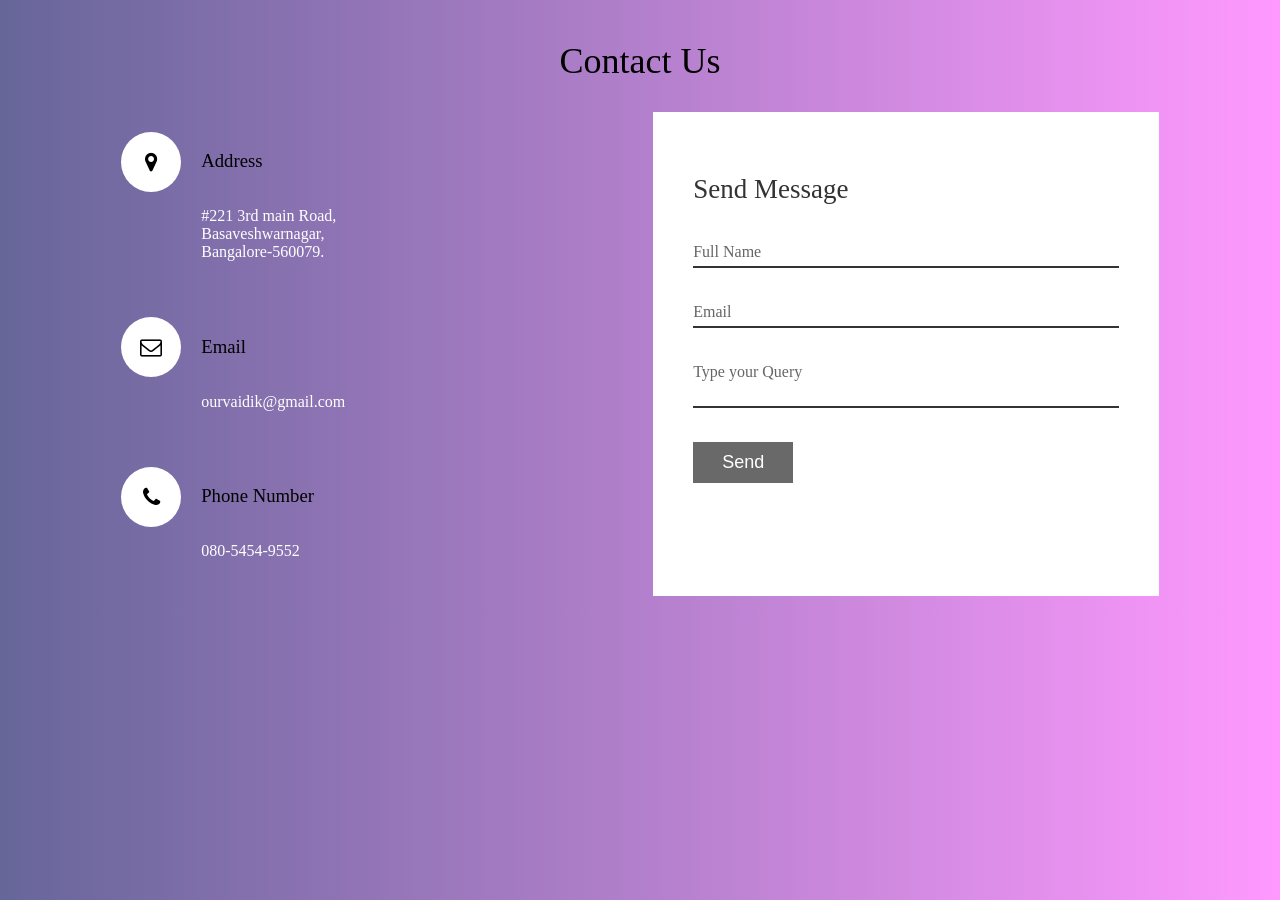
<file: contact.html>
<!DOCTYPE html>

<html lang="en" xmlns="http://www.w3.org/1999/xhtml">
<head>
    <meta charset="utf-8" />
    <title>Contact Us</title>
    <link rel="stylesheet" href="https://stackpath.bootstrapcdn.com/font-awesome/4.7.0/css/font-awesome.min.css" integrity="sha384-wvfXpqpZZVQGK6TAh5PVlGOfQNHSoD2xbE+QkPxCAFlNEevoEH3Sl0sibVcOQVnN" crossorigin="anonymous">
    <link rel="stylesheet"  type="text/css"  href="Contactus.css" >
</head>
<body>
    <section class="contact" >
        <div class="content" >
          <h1> Contact Us </h1>
        </div>

        <div class="container" >
           <div class="contactInfo" >
              <div class="box" >
                 <div class="icon" > <i class="fa fa-map-marker" aria-hidden="true"></i> </div>
                 <div class="text">
                     <h3> Address </h3>
                     <p> #221 3rd main Road, <br> Basaveshwarnagar, <br> Bangalore-560079. </p>
                 </div>
              </div>

              <div class="box" >
                 <div class="icon" > <i class="fa fa-envelope-o" aria-hidden="true"></i>  </div>
                 <div class="text">
                     <h3> Email </h3>
                     <p> ourvaidik@gmail.com </p>
                 </div>
              </div>

              <div class="box" >
                 <div class="icon" ><i class="fa fa-phone" aria-hidden="true"></i> </div>
                 <div class="text">
                     <h3> Phone Number </h3>
                     <p> 080-5454-9552</p>
                 </div>
              </div>
            </div>


            <div class="contactForm">
                <form>
                    <h2> Send Message </h2>
                    <div class="inputBox" >
                       <input type="text" name=""  required="required" >
                       <span> Full Name </span>
                    </div>

                    <div class="inputBox" >
                       <input type="text" name=""  required="required" >
                       <span> Email </span>
                    </div>

                    <div class="inputBox" >
                       <textarea required="required" ></textarea>
                       <span> Type your Query </span>
                    </div>

                    <div class="inputBox" >
                       <input type="submit" name="" value="Send">
                    </div>
                </form>
            </div>
         </div>
     </section>              

            
        
   
</body>
</html>
</file>
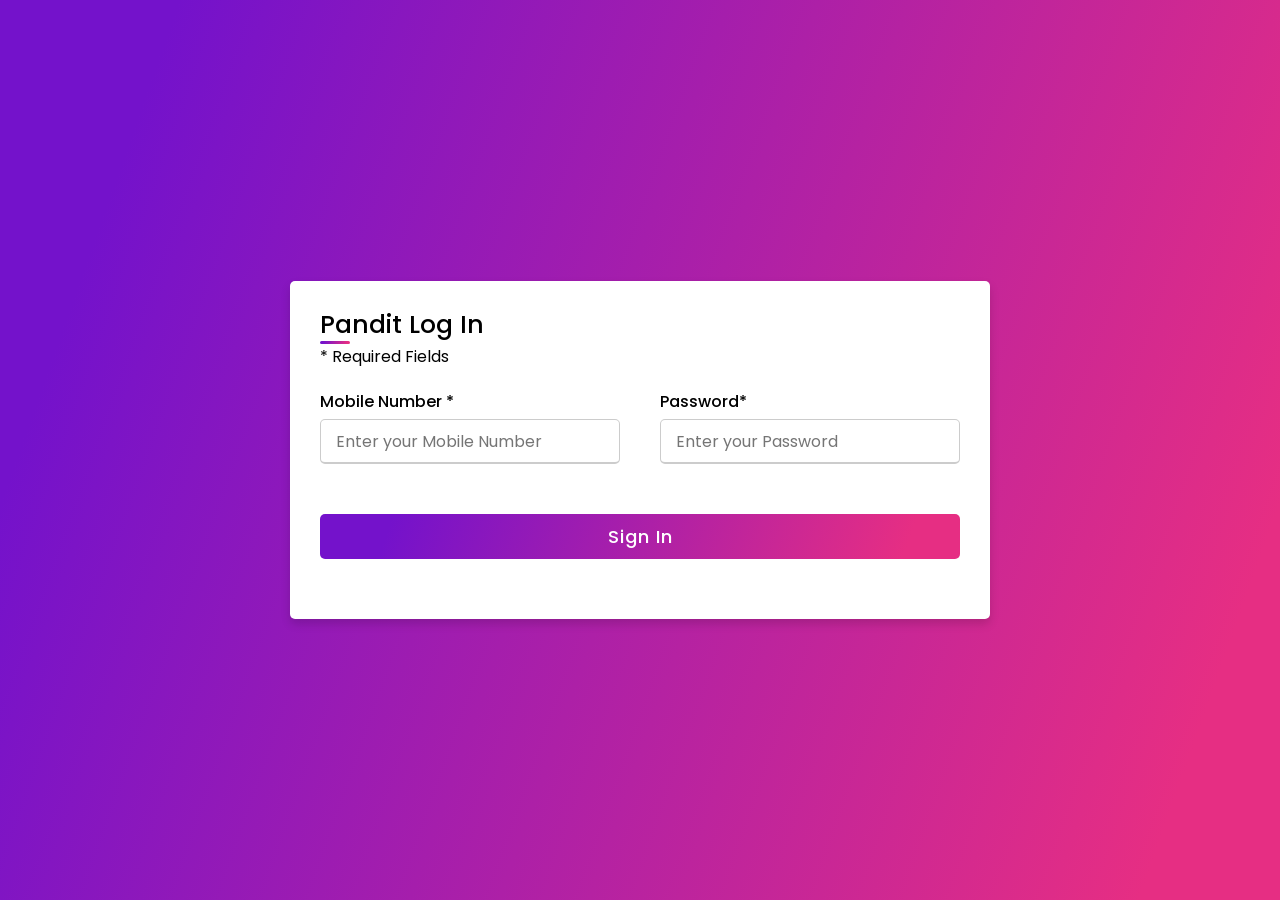
<file: login.html>
<!DOCTYPE html>

<html lang="en" dir="ltr">
  <head>
    <meta charset="UTF-8">
    <title> Pandith Log In </title>
    <link rel="stylesheet" href="reg.css">
    <link rel="icon" href="logovaidik.jpeg">
    <meta name="viewport" content="width=device-width, initial-scale=1.0">
  </head>
<body>
  <div class="container">
    <div class="title">Pandit Log In </div>
    <div class="content">
      <form action="#">
        <p> * Required Fields </p>
        <div class="user-details">
          <div class="input-box">
            <span class="details">Mobile Number *</span>
            <input type="tel" placeholder="Enter your Mobile Number" required>
          </div> 
          <div class="input-box">
            <span class="details">Password*</span>
            <input type="password" placeholder="Enter your Password" required>
          </div>
        </div>
        <div class="button">
          <input type="submit" value="Sign In">
        </div>
      </form>
    </div>
  </div>

</body>
</html>
</file>
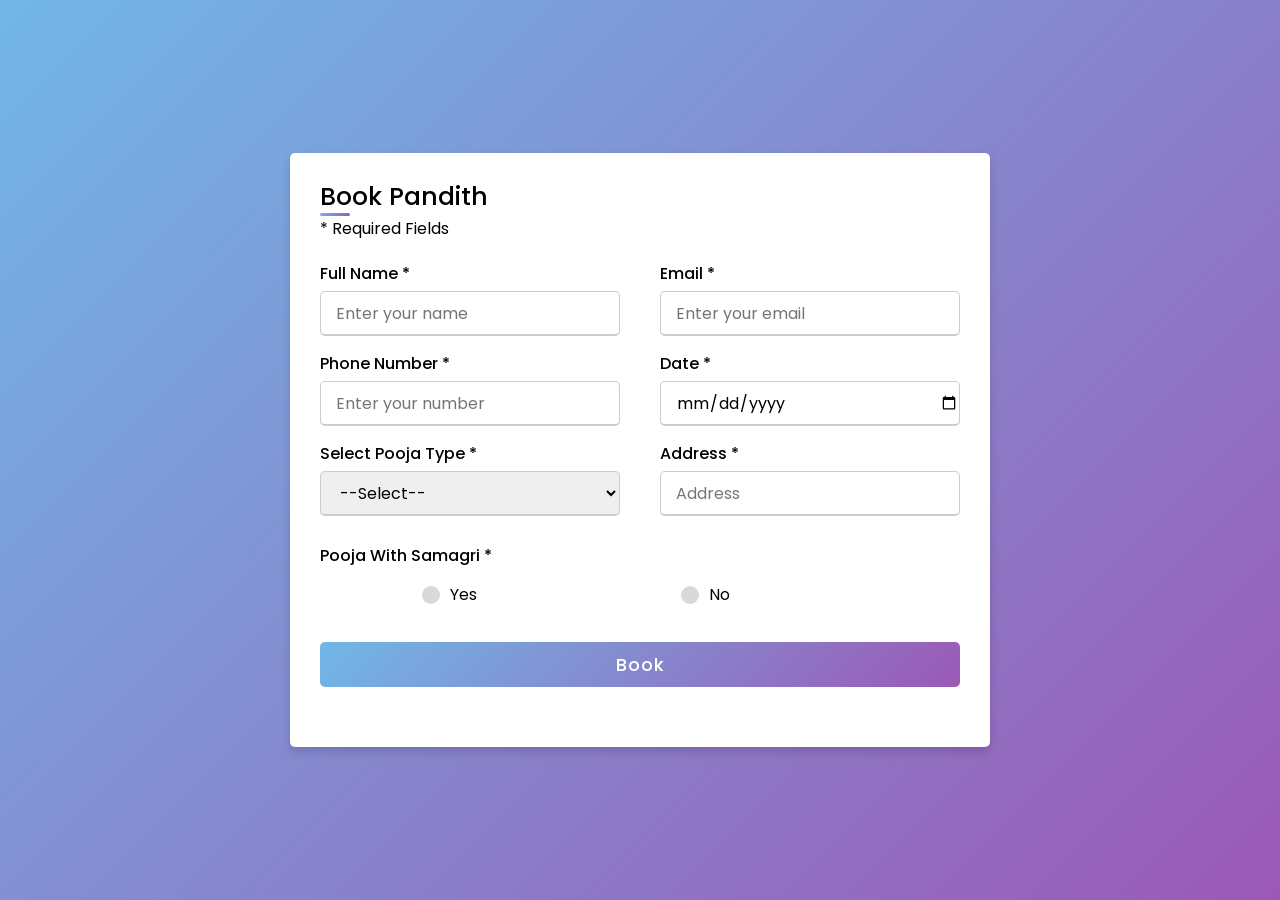
<file: pandith booking.html>
<!DOCTYPE html>
<!-- Created By CodingLab - www.codinglabweb.com -->
<html lang="en" dir="ltr">
  <head>
    <meta charset="UTF-8">
    <title> Book Pandith </title>
    <link rel="stylesheet" href="booking.css">
     <meta name="viewport" content="width=device-width, initial-scale=1.0">
   </head>
<body>

  <div class="container">
    <div class="title">Book Pandith</div>

    <div class="content">
      <form action="#">

        <p> * Required Fields </p>
        <div class="user-details">
          <div class="input-box">
            <span class="details">Full Name *</span>
            <input type="text" placeholder="Enter your name" required>
          </div>
          
          <div class="input-box">
            <span class="details">Email *</span>
            <input type="text" placeholder="Enter your email" required>
          </div>
          <div class="input-box">
            <span class="details">Phone Number *</span>
            <input type="text" placeholder="Enter your number" required>
          </div>

           <div class="input-box">
            <span class="details">Date *</span>
            <input type="date" placeholder="Date" required>
          </div>

         
          <div class="input-box">
            <span class="details">Select Pooja Type *</span>
            <select id="pooja" name="Pooja Name">
                <option value="">--Select--   </option>
									   												
												<option value="1">Murti Pranpratishtha</option>
																						
												<option value="2">Ati Rudra Pooja</option>
																						
												<option value="3">Maha Rudra Pooja</option>
																						
												<option value="4">Laghu Rudra</option>
																						
												<option value="5">Rudra Abhishek</option>
																						
												<option value="6">Ghat Sthapna</option>
																						
												<option value="7">Nav Grah Shanti</option>
																						
												<option value="8">Vastu Shanti</option>
																						
												<option value="9">Nakshatra Shanti</option>
																						
												<option value="10">Kaal Sarp Yog</option>
																						
												<option value="11">Navchandi Yagna</option>
																						
												<option value="12">Ganesh Yagna</option>
																						
												<option value="13">Vishnu Yagna</option>
																						
												<option value="14">Maha Mrityunjay Jap</option>
																						
												<option value="15">Sri Suktam Havan</option>
																						
												<option value="16">Rudra Havan</option>
																						
												<option value="17">Shat Chandi Yagna</option>
																						
												<option value="18">Marriage Ceremony</option>
																						
												<option value="19">Yagnopavit Sanskar</option>
																						
												<option value="20">Srimant Sanskar</option>
																						
												<option value="21">Namkaran Sanskar</option>
																						
												<option value="22">Chaul Sanskar</option>
																						
												<option value="23">SatyaNarayan Katha</option>
																						
												<option value="24">Ganesh Pooja</option>
																						
												<option value="25">Vishwakarma Pooja</option>
																						
												<option value="26">Lakshmi Pooja</option>
																						
												<option value="27">Durga Pooja</option>
																						
												<option value="28">Navratri Pooja</option>
																						
												<option value="34">Diwali Pooja</option>
																						
												<option value="35">Office Pooja</option>
																						
												<option value="37">Shrimad Devi Bhagwat Puran</option>
																						
												<option value="38">Ram Katha</option>
																						
												<option value="39">Shiv Maha Puran</option>
																						
												<option value="40">Bhagwat Katha</option>
																						
												<option value="42">Narayanbali Pitrushraddh Vidhi</option>
												 <option value="other">Other</option>
										</select>
		
								        
									   

          </div>

           <div class="input-box">
            <span class="details">Address *</span>
            <input id="address" type="text" placeholder="Address" required>
          </div>

        </div>
        <div class="pooja-details">
          <input type="radio" name="pooja" id="dot-1">
          <input type="radio" name="pooja" id="dot-2">
          
          <span class="pooja-title">Pooja With Samagri *</span>
          <div class="category">
            <label for="dot-1">
            <span class="dot one"></span>
            <span class="pooja">Yes</span>
          </label>
          <label for="dot-2">
            <span class="dot two"></span>
            <span class="pooja">No</span>
          </label>
          
          </div>

           
        </div>
        <div class="button">
          <input type="submit" value="Book">
        </div>
      </form>
    </div>
  </div>

</body>
</html>
</file>
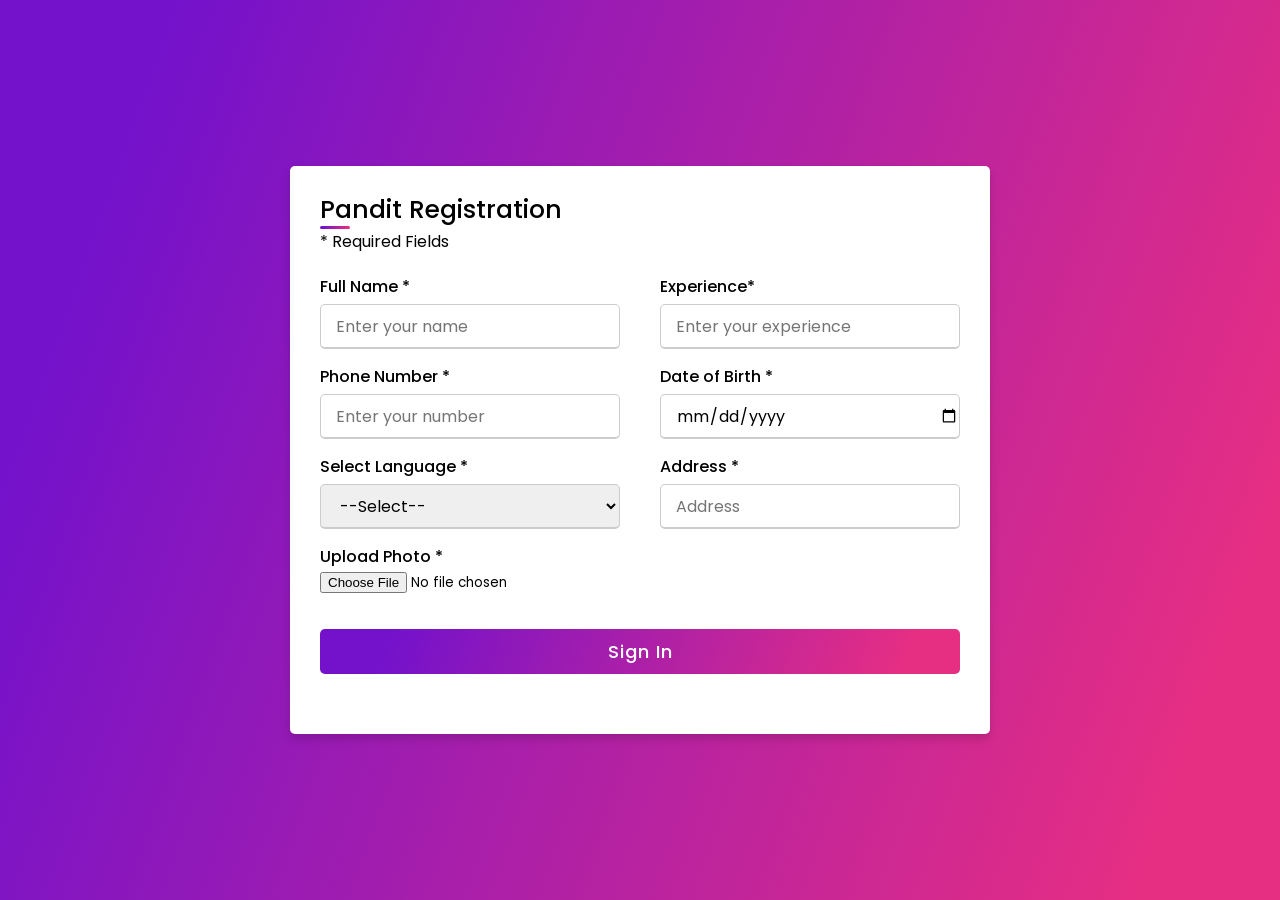
<file: pandith registration.html>
<!DOCTYPE html>

<html lang="en" dir="ltr">
  <head>
    <meta charset="UTF-8">
    <title> Pandith Registration </title>
    <link rel="stylesheet" href="reg.css">
    <link rel="icon" href="logovaidik.jpeg">
     <meta name="viewport" content="width=device-width, initial-scale=1.0">
   </head>
<body>

  <div class="container">
    <div class="title">Pandit Registration </div>

    <div class="content">
      <form action="#">

        <p> * Required Fields </p>
        <div class="user-details">
          <div class="input-box">
            <span class="details">Full Name *</span>
            <input type="text" placeholder="Enter your name" required>
          </div>
          
          <div class="input-box">
            <span class="details">Experience*</span>
            <input type="text" placeholder="Enter your experience" required>
          </div>
          <div class="input-box">
            <span class="details">Phone Number *</span>
            <input type="tel" placeholder="Enter your number" required>
          </div>

           <div class="input-box">
            <span class="details">Date of Birth *</span>
            <input type="date" placeholder="Date" required>
          </div>

         
          <div class="input-box">
            <span class="details">Select Language *</span>
            <select id="pooja" name="Pooja Name">
                <option value="">--Select--   </option>
                                            
                        <option value="1">Hindi</option>
                                            
                        <option value="2">Gujrati</option>
                                            
                        <option value="3">Marathi</option>
                                            
                        <option value="4">Kannada</option>
                                            
                        <option value="5">Tamil</option>
                                            
                        <option value="6">Telgu</option>
                                            
                        <option value="7">Malyalam</option>
                                            
                        <option value="8">Bengali</option>
                                            
                        <option value="9">North Indian</option>
                                            
                        <option value="10">South Indian</option>
                                            
                      
                         <option value="other">Other</option>
                    </select>

          </div>

           <div class="input-box">
            <span class="details">Address *</span>
            <input id="address" type="text" placeholder="Address" required>
          </div>


          <div class="input">
             <span class="details"> Upload Photo * </span>
             <br>
           <input type="file" id="myFile" name="filename" required>
          </div>

          
           
        </div>
        <div class="button">
          <input type="submit" value="Sign In">
        </div>
      </form>
    </div>
  </div>

</body>
</html>
</file>
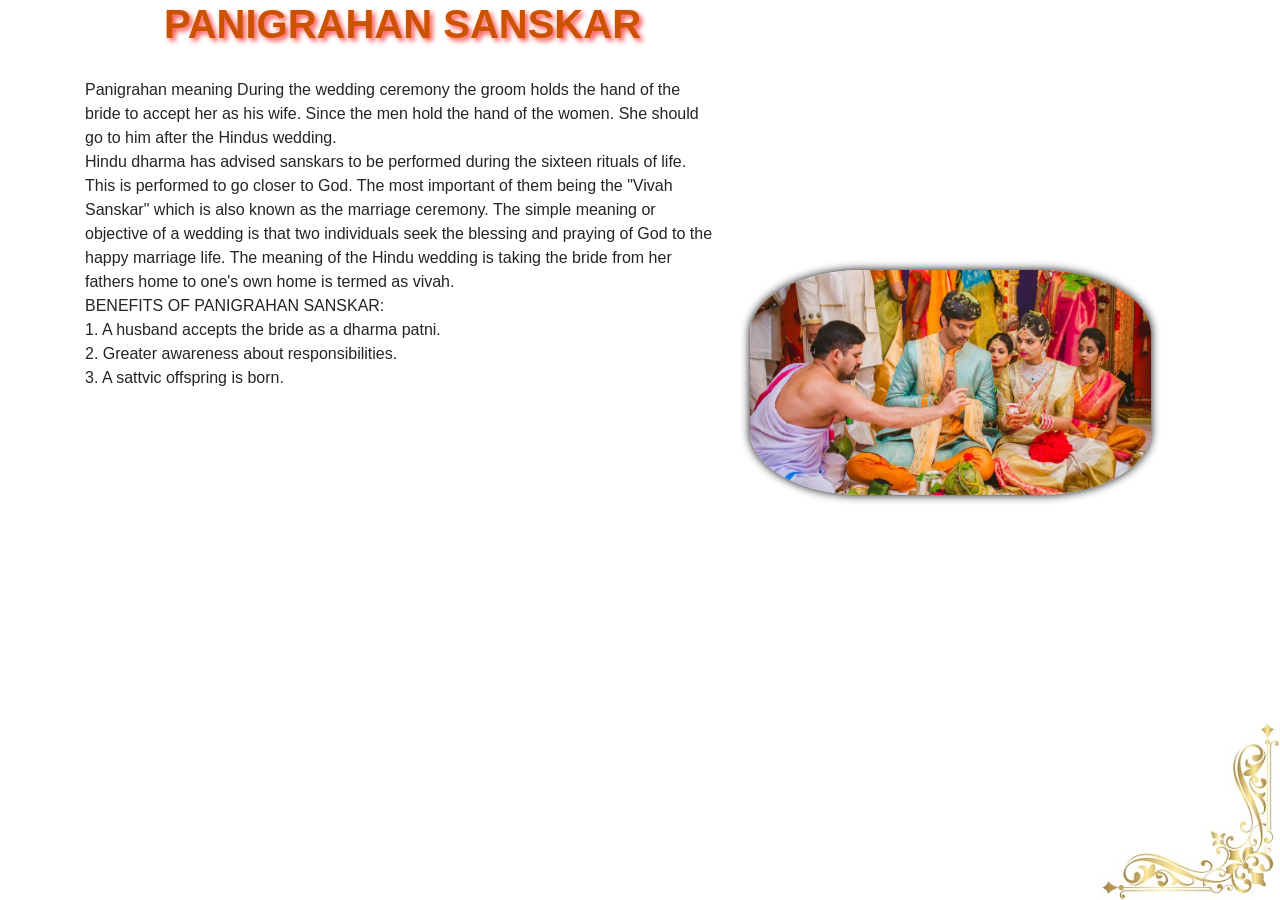
<file: PANIGRAHAN SANSKAR.html>
<!DOCTYPE html>
<html lang="en" xmlns="http://www.w3.org/1999/xhtml">
<head>
    <meta charset="utf-8" />
    <title>  About Us </title>
    <link rel="stylesheet"  type="text/css"  href="https://stackpath.bootstrapcdn.com/bootstrap/4.5.2/css/bootstrap.min.css">
    <link rel="stylesheet"  type="text/css"  href="about.css">
</head>
<body>
   <section id="aboutus" >
      <div class="container" >
          <div class="row">
              <div class="col-sm-7" >
                   <h1 class=text-center > PANIGRAHAN SANSKAR </h1>
                   <p> Panigrahan meaning During the wedding ceremony the groom holds the hand of the bride to
                       accept her as his wife. Since the men hold the hand of the women. She should go to him
                       after the Hindus wedding.<br>
                       Hindu dharma has advised sanskars to be performed during the sixteen rituals of life. This is
                       performed to go closer to God. The most important of them being the "Vivah Sanskar" which
                       is also known as the marriage ceremony. The simple meaning or objective of a wedding is
                       that two individuals seek the blessing and praying of God to the happy marriage life.
                       The meaning of the Hindu wedding is taking the bride from her fathers home to one's own
                       home is termed as vivah.<br>
                       BENEFITS OF PANIGRAHAN SANSKAR:<br>
                      1. A husband accepts the bride as a dharma patni.<br>
                      2. Greater awareness about responsibilities.<br>
                      3. A sattvic offspring is born. </p>

               </div>
                
               <div class="col-sm-5">
                 <div id="image">
                    <img src="shadi.webp" height="100%"   >
                  </div>

               </div>
           </div>
       </div>
    </section>

    <img id="bg" src="images.png"  >
</body>
</html>
</file>
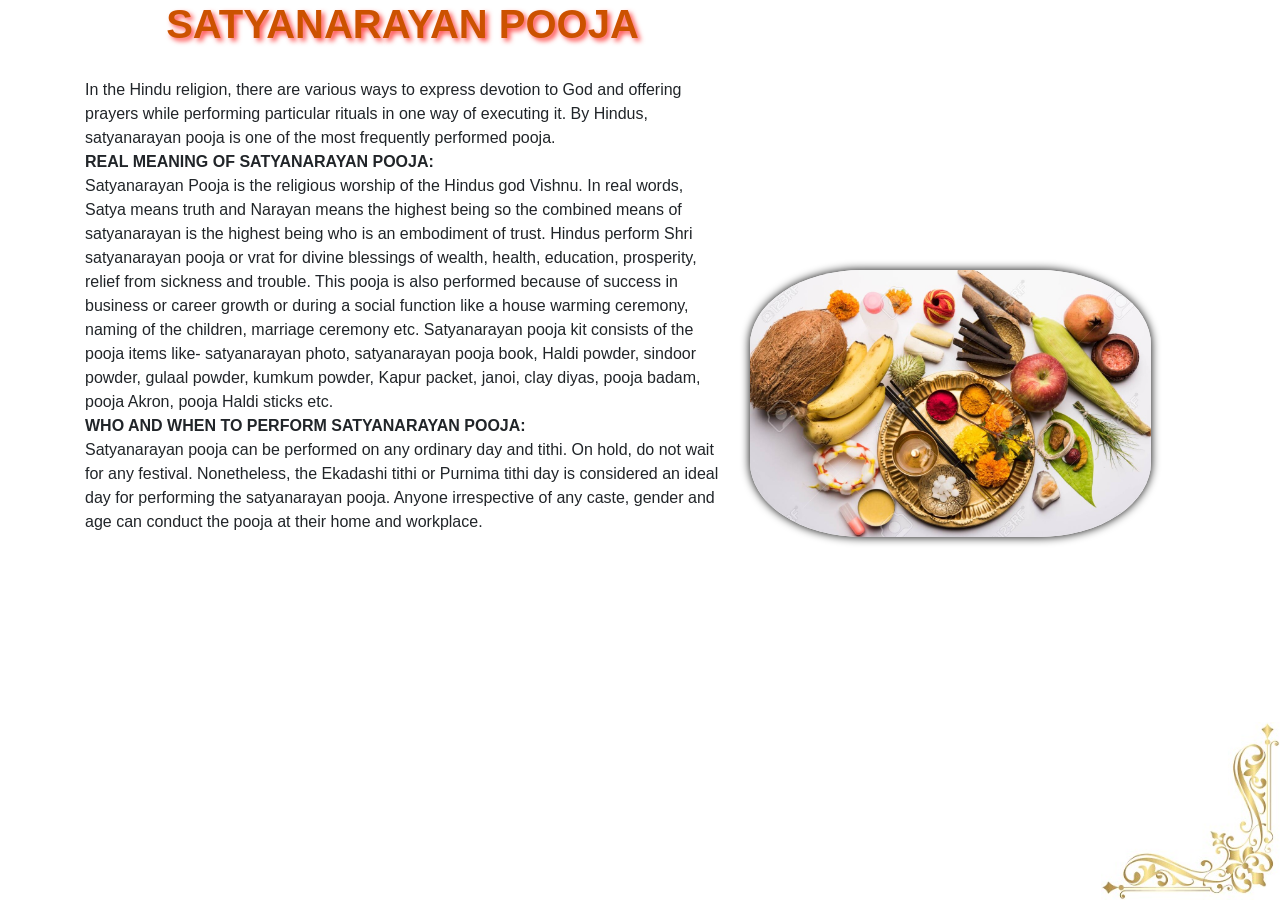
<file: SATYANARAYAN POOJA.html>
<!DOCTYPE html>
<html lang="en" xmlns="http://www.w3.org/1999/xhtml">
<head>
    <meta charset="utf-8" />
    <title> SATYANARAYAN POOJA </title>
    <link rel="stylesheet"  type="text/css"  href="https://stackpath.bootstrapcdn.com/bootstrap/4.5.2/css/bootstrap.min.css">
    <link rel="stylesheet"  type="text/css"  href="about.css">
</head>
<body>
   <section id="aboutus" >
      <div class="container" >
          <div class="row">
              <div class="col-sm-7" >
                   <h1 class=text-center > SATYANARAYAN POOJA </h1>
                   <p> In the Hindu religion, there are various ways to express devotion to God and offering prayers
while performing particular rituals in one way of executing it. By Hindus, satyanarayan pooja
is one of the most frequently performed pooja.<br>
<b>REAL MEANING OF SATYANARAYAN POOJA:</b><br>
Satyanarayan Pooja is the religious worship of the Hindus god Vishnu. In real words, Satya
means truth and Narayan means the highest being so the combined means of satyanarayan
is the highest being who is an embodiment of trust. Hindus perform Shri satyanarayan pooja
or vrat for divine blessings of wealth, health, education, prosperity, relief from sickness and
trouble. This pooja is also performed because of success in business or career growth or
during a social function like a house warming ceremony, naming of the children, marriage
ceremony etc. Satyanarayan pooja kit consists of the pooja items like- satyanarayan photo,
satyanarayan pooja book, Haldi powder, sindoor powder, gulaal powder, kumkum powder,
Kapur packet, janoi, clay diyas, pooja badam, pooja Akron, pooja Haldi sticks etc.<br>
<b>WHO AND WHEN TO PERFORM SATYANARAYAN POOJA:</b><br>
Satyanarayan pooja can be performed on any ordinary day and tithi. On hold, do not wait for
any festival. Nonetheless, the Ekadashi tithi or Purnima tithi day is considered an ideal day
for performing the satyanarayan pooja. Anyone irrespective of any caste, gender and age
can conduct the pooja at their home and workplace. </p>

               </div>
                
               <div class="col-sm-5">
                 <div id="image">
                    <img src="materials.jpg" height="100%"   >
                  </div>

               </div>
           </div>
       </div>
    </section>

    <img id="bg" src="images.png"  >
</body>
</html>
</file>
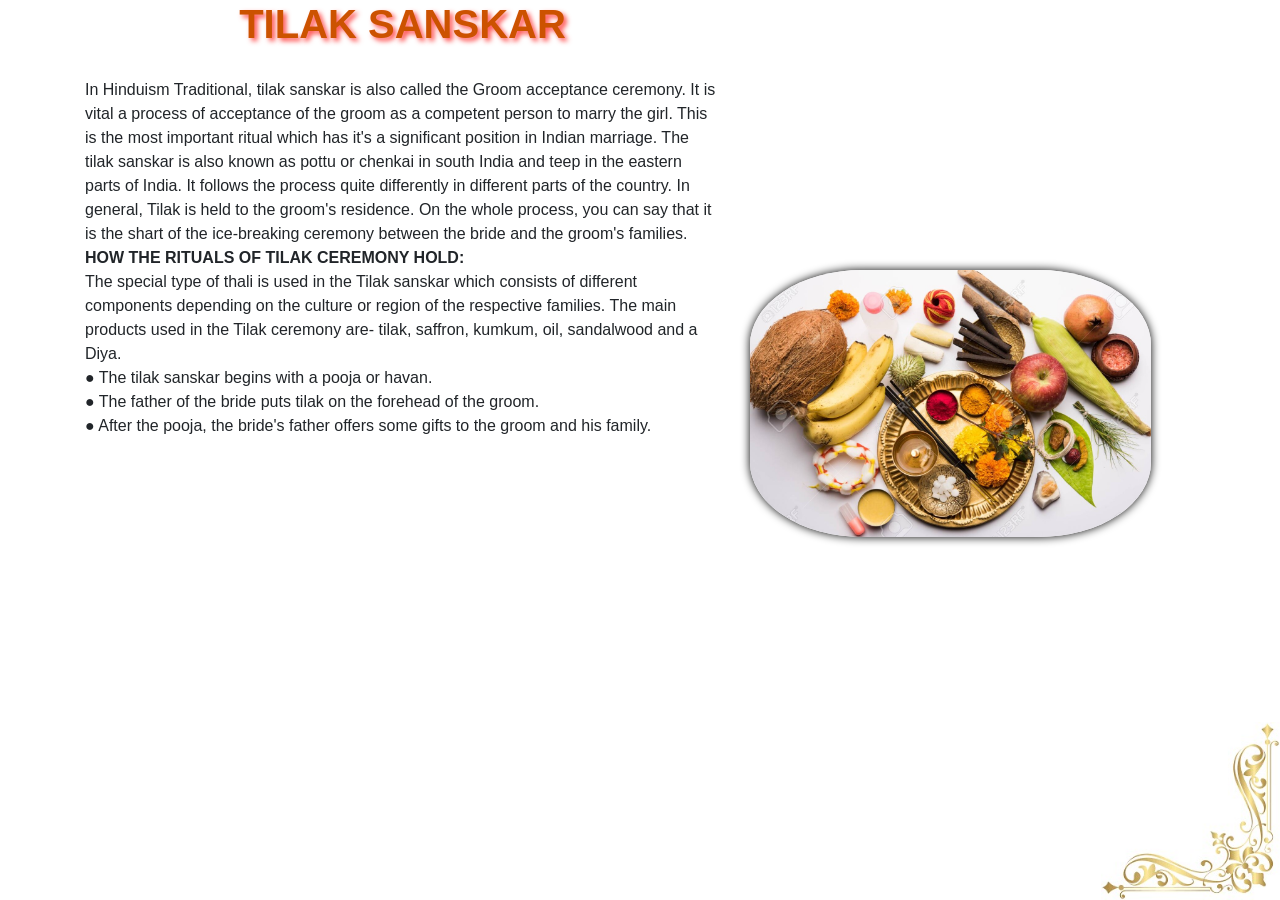
<file: TILAK SANSKAR.html>
<!DOCTYPE html>
<html lang="en" xmlns="http://www.w3.org/1999/xhtml">
<head>
    <meta charset="utf-8" />
    <title> TILAK SANSKAR </title>
    <link rel="stylesheet"  type="text/css"  href="https://stackpath.bootstrapcdn.com/bootstrap/4.5.2/css/bootstrap.min.css">
    <link rel="stylesheet"  type="text/css"  href="about.css">
</head>
<body>
   <section id="aboutus" >
      <div class="container">
          <div class="row">
              <div class="col-sm-7" >
                   <h1 class=text-center> TILAK SANSKAR </h1>
                   <p> In Hinduism Traditional, tilak sanskar is also called the Groom acceptance ceremony. It is vital a
process of acceptance of the groom as a competent person to marry the girl. This is the most
important ritual which has it's a significant position in Indian marriage. The tilak sanskar is also
known as pottu or chenkai in south India and teep in the eastern parts of India. It follows the
process quite differently in different parts of the country. In general, Tilak is held to the groom's
residence. On the whole process, you can say that it is the shart of the ice-breaking ceremony
between the bride and the groom's families.<br>
<b>HOW THE RITUALS OF TILAK CEREMONY HOLD:</b><br>
The special type of thali is used in the Tilak sanskar which consists of different components
depending on the culture or region of the respective families. The main products used in the
Tilak ceremony are- tilak, saffron, kumkum, oil, sandalwood and a Diya.<br>
● The tilak sanskar begins with a pooja or havan.<br>
● The father of the bride puts tilak on the forehead of the groom.<br>
● After the pooja, the bride's father offers some gifts to the groom and his family. </p>

               </div>
                
               <div class="col-sm-5">
                 <div id="image">
                    <img src="materials.jpg" height="100%"   >
                  </div>

               </div>
           </div>
       </div>
    </section>

    <img id="bg" src="images.png"  >
</body>
</html>
</file>
<file: Contactus.css>
﻿#import url('https://fonts.googleapis.com/css?family=Poppins:wght@200;300;400;500;600;700;800;900&display=swap');


*{
	margin:50px;
	padding:0;
	box-sizing:border-box;
    font-family:'Poppins',sans-serif;

}

.contact {
	position:relative;
	min-height:100px;
	padding:10px 100px;
	display:flex;
	justify-content:center;
	align-items :center;
	flex-direction:column;
	

}


.contact .content {
	max-width:800px;
	text-align:center;
}

.contact .content h1{
	font-size:36px;
	font-weight:500;
	
}

.contact .content h1{
	
	font-weight:300;
	color: Black;
}

.container{
	width:100%;
	display:flex;
	justify-content :center;
	margin:top:30px;
}

.container .contactInfo {
	width:50%;
	display:flex;
	flex-direction:column;

}


.container .contactInfo .box{
	position:relative;
	padding:20px 0;
	display:flex;
}

.container .contactInfo .box .icon {
	min-width:60px;
	height:60px;
	background:#fff;
	display:flex;
	justify-content:center;
	align-items:center;
	border-radius:50%;
	font-size:22px;

}

.container .contactInfo .box .icon:hover {
	width:70px;
	height:70px;
	cursor:pointer;
}

.container .contactInfo .box .text {
	display:flex;
	margin-left:20px;
	font-size:16px;
	flex-direction:column;
	font-weight:300;
	color:white;

}

.container .contactInfo .box .text h3 {
        font-weight:500;
		color:black;
}


.contactForm {
	width:40%;
	padding:40px;
	background:#fff;


}

.contactForm h2{
	font-size:27px;
	color:#333;
	font-weight:500;
}

.contactForm .inputBox {
	position:relative;
	width:100%;
	margin-top:10px;
}

.contactForm  .inputBox input, .contactForm  .inputBox textarea {
     width:100%;
	 padding:5px 0;
	 font-size:16px;
	 margin:10px 0;
	 border:none;
	 border-bottom:2px solid #333;
	 outline:none;
	 resize:none;
}

.contactForm  .inputBox span{
	position:absolute;
	left:0;
	padding:5px 0;
	 font-size:16px;
	 margin:10px 0;
	pointer-events:none;
	transition:0.5s;
	color:#666;

}

 .contactForm  .inputBox input:focus ~ span,
 .contactForm  .inputBox input:valid ~ span,
 .contactForm  .inputBox textarea:focus ~ span,
 .contactForm  .inputBox textarea:focus ~ span {
	  
      color:#e91e63;
	  font-size:12px;
	  font-size:12px;
	  transform:translateY(-20px);
 }


 .contactForm  .inputBox input[type="submit"] {
	  width:100px;
	  background:DimGrey;
	  color:#fff;
	  border:none;
	  cursor:pointer;
	  padding:10px;
	  font-size:18px;
 }

 .contactForm  .inputBox input[type="submit"]:hover{
	  width:200px;
	    background:Grey;
 }

 @media (max-width:991px) {
	  .contact{
			padding:50px;

	  }
	  ..container{
			flex-direction:column;

	  }

	  .container .contactInfo, .contactForm {
			width:100%;
	  }
 }


body
{
  margin-top:0;
 
  background-size:100% 100%;
    background: linear-gradient(to bottom right, #ffffff 0%, #ff99cc 78%);
	background: linear-gradient(to right, #666699 0%, #ff99ff 100%);
}
</file>
<file: reg.css>
﻿@import url('https://fonts.googleapis.com/css2?family=Poppins:wght@200;300;400;500;600;700&display=swap');
*{
  margin: 0;
  padding: 0;
  box-sizing: border-box;
  font-family: 'Poppins',sans-serif;
}

body{
  height: 100vh;
  display: flex;
  justify-content: center;
  align-items: center;
  padding: 100px;
  background-image: linear-gradient( 109.6deg,  rgba(116,18,203,1) 11.2%, rgba(230,46,131,1) 91.2% );
  }


.container{
  max-width: 700px;
  width: 100%;
  background-color: #fff;
  padding: 25px 30px;
  border-radius: 5px;
  box-shadow: 0 5px 10px rgba(0,0,0,0.15);
}

.container .title{
  font-size: 25px;
  font-weight: 500;
  position: relative;
}

.container .title::before{
  content: "";
  position:absolute;
  left: 0;
  bottom: 0;
  height: 3px;
  width: 30px;
  border-radius: 5px;
  background-image: linear-gradient( 109.6deg,  rgba(116,18,203,1) 11.2%, rgba(230,46,131,1) 91.2% );
  /*background: linear-gradient(135deg, #71b7e6, #9b59b6);*/
}

.content form .user-details{
  display: flex;
  flex-wrap: wrap;
  justify-content:space-between;
  margin: 20px 0 12px 0;
}

form .user-details .input-box{
  margin-bottom: 15px;
  width: calc(100% / 2 - 20px);
}

form .input-box span.details{
  display: block;
  font-weight: 500;
  margin-bottom: 5px;
}


.user-details .input-box input{
  height: 45px;
  width: 100%;
  outline: none;
  font-size: 16px;
  border-radius: 5px;
  padding-left: 15px;
  border: 1px solid #ccc;
  border-bottom-width: 2px;
  transition: all 0.5s ease;
}

.user-details .input-box input:focus,
.user-details .input-box input:valid{
  border-color: #9b59b6;
}

 form .pooja-details .pooja-title{
  font-size: 16px;
  font-weight: 500;
 }

 form .category{
   display: flex;
   width: 80%;
   margin: 14px 0 ;
   justify-content: space-around;
 }

 form .category label{
   display: flex;
   align-items: center;
   cursor: pointer;
 }

 form .category label .dot{
  height: 18px;
  width: 18px;
  border-radius: 50%;
  margin-right: 10px;
  background: #d9d9d9;
  border: 5px solid transparent;
  transition: all 0.3s ease;
}

#dot-1:checked ~ .category label .one,
 #dot-2:checked ~ .category label .two,
 #dot-3:checked ~ .category label .three{
   background: #9b59b6;
   border-color: #d9d9d9;
 }


form input[type="radio"]{
   display: none;
 }


 form .button{
   height: 45px;
   margin: 35px 0;
   width: -webkit-fill-available;
 }


 form .button input{
   height: 100%;
   width: 100%;
   border-radius: 5px;
   border: none;
   color: #fff;
   font-size: 18px;
   font-weight: 500;
   letter-spacing: 1px;
   cursor: pointer;
   transition: all 0.3s ease;
   /*background: linear-gradient(135deg, #71b7e6, #9b59b6);*/
   background-image: linear-gradient( 109.6deg,  rgba(116,18,203,1) 11.2%, rgba(230,46,131,1) 91.2% );
 }

  form .button input:hover{
   /*transform: scale(0.99); */
  /*background: linear-gradient(-135deg, #71b7e6, #9b59b6);*/
   background-image: linear-gradient( -109.6deg,  rgba(116,18,203,1) 11.2%, rgba(230,46,131,1) 91.2% );

  }

   @media(max-width: 584px){
 .container{
  max-width: 100%;
}

form .user-details .input-box{
    margin-bottom: 15px;
    width: 100%;
  }

 form .category{
    width: 100%;
  }

 .content form .user-details{
    max-height: 300px;
    overflow-y: scroll;
 }

  .user-details::-webkit-scrollbar{
    width: 5px;
  }
  }

   @media(max-width: 459px){
  .container .content .category{
    flex-direction: column;
  }
}

p{
 font-size: 16px;
}

#pooja{
  height: 45px;
  width: 100%;
  outline: none;
  font-size: 16px;
  border-radius: 5px;
  padding-left: 15px;
  border: 1px solid #ccc;
  border-bottom-width: 2px;
  transition: all 0.5s ease;
}

#pooja input:focus {
     border-color: #9b59b6;
}
.input {
  font-size: 16px;
  font-weight: 500;
  display:inline;
  justify-content: flex-start;
  border:none;
}
</file>
<file: booking.css>
@import url('https://fonts.googleapis.com/css2?family=Poppins:wght@200;300;400;500;600;700&display=swap');
*{
  margin: 0;
  padding: 0;
  box-sizing: border-box;
  font-family: 'Poppins',sans-serif;
}

body{
  height: 100vh;
  display: flex;
  justify-content: center;
  align-items: center;
  padding: 100px;
  background: linear-gradient(135deg, #71b7e6, #9b59b6);
  }


.container{
  max-width: 700px;
  width: 100%;
  background-color: #fff;
  padding: 25px 30px;
  border-radius: 5px;
  box-shadow: 0 5px 10px rgba(0,0,0,0.15);
}

.container .title{
  font-size: 25px;
  font-weight: 500;
  position: relative;
}

.container .title::before{
  content: "";
  position:absolute;
  left: 0;
  bottom: 0;
  height: 3px;
  width: 30px;
  border-radius: 5px;
  background: linear-gradient(135deg, #71b7e6, #9b59b6);
}

.content form .user-details{
  display: flex;
  flex-wrap: wrap;
  justify-content:space-between;
  margin: 20px 0 12px 0;
}

form .user-details .input-box{
  margin-bottom: 15px;
  width: calc(100% / 2 - 20px);
}

form .input-box span.details{
  display: block;
  font-weight: 500;
  margin-bottom: 5px;
}


.user-details .input-box input{
  height: 45px;
  width: 100%;
  outline: none;
  font-size: 16px;
  border-radius: 5px;
  padding-left: 15px;
  border: 1px solid #ccc;
  border-bottom-width: 2px;
  transition: all 0.5s ease;
}

.user-details .input-box input:focus,
.user-details .input-box input:valid{
  border-color: #9b59b6;
}

 form .pooja-details .pooja-title{
  font-size: 16px;
  font-weight: 500;
 }

 form .category{
   display: flex;
   width: 80%;
   margin: 14px 0 ;
   justify-content: space-around;
 }

 form .category label{
   display: flex;
   align-items: center;
   cursor: pointer;
 }

 form .category label .dot{
  height: 18px;
  width: 18px;
  border-radius: 50%;
  margin-right: 10px;
  background: #d9d9d9;
  border: 5px solid transparent;
  transition: all 0.3s ease;
}

#dot-1:checked ~ .category label .one,
 #dot-2:checked ~ .category label .two,
 #dot-3:checked ~ .category label .three{
   background: #9b59b6;
   border-color: #d9d9d9;
 }


form input[type="radio"]{
   display: none;
 }


 form .button{
   height: 45px;
   margin: 35px 0
 }


 form .button input{
   height: 100%;
   width: 100%;
   border-radius: 5px;
   border: none;
   color: #fff;
   font-size: 18px;
   font-weight: 500;
   letter-spacing: 1px;
   cursor: pointer;
   transition: all 0.3s ease;
   background: linear-gradient(135deg, #71b7e6, #9b59b6);
 }

  form .button input:hover{
  /* transform: scale(0.99); */
  background: linear-gradient(-135deg, #71b7e6, #9b59b6);
  }

   @media(max-width: 584px){
 .container{
  max-width: 100%;
}

form .user-details .input-box{
    margin-bottom: 15px;
    width: 100%;
  }

 form .category{
    width: 100%;
  }

 .content form .user-details{
    max-height: 300px;
    overflow-y: scroll;
 }

  .user-details::-webkit-scrollbar{
    width: 5px;
  }
  }

   @media(max-width: 459px){
  .container .content .category{
    flex-direction: column;
  }
}

p{
 font-size: 16px;
}

#pooja{
  height: 45px;
  width: 100%;
  outline: none;
  font-size: 16px;
  border-radius: 5px;
  padding-left: 15px;
  border: 1px solid #ccc;
  border-bottom-width: 2px;
  transition: all 0.5s ease;
}

#pooja input:focus {
     border-color: #9b59b6;
}
</file>
<file: about.css>
.aboutus{
	height:100vh;
	display:flex;
	justify-content:center;
	align-items:center;
	color:black;
	background: linear-gradient(to bottom right, #ffffff 0%, #cc99ff 100%);
	font-family: 'Italianno', cursive;
    background-image:url("images2.png");
	background-repeat:no-repeat;
	color:#b32d00;
}

#image{
	width: 90%;
	 top:30%;
	 position :sticky;	
}

#image img{
	 width:100%;
	 padding:0px;
	 border:100px black ;
	 border-radius:28%;
	 box-shadow:0 0 10px black;
	 float:right;
}

#image :hover{
        width :105%;
		cursor:pointer;
		transition: all 0.5s ease;
		}

#aboutus h1 {
	margin-bottom:30px;
	color: #cc5200;
	font-weight:Bold;
	text-shadow:3px 3px 5px #ff4d4d;
}

#bg {
	position: absolute;
	right: 0px;
	bottom: 0px;
	width:14%;
}
</file>
